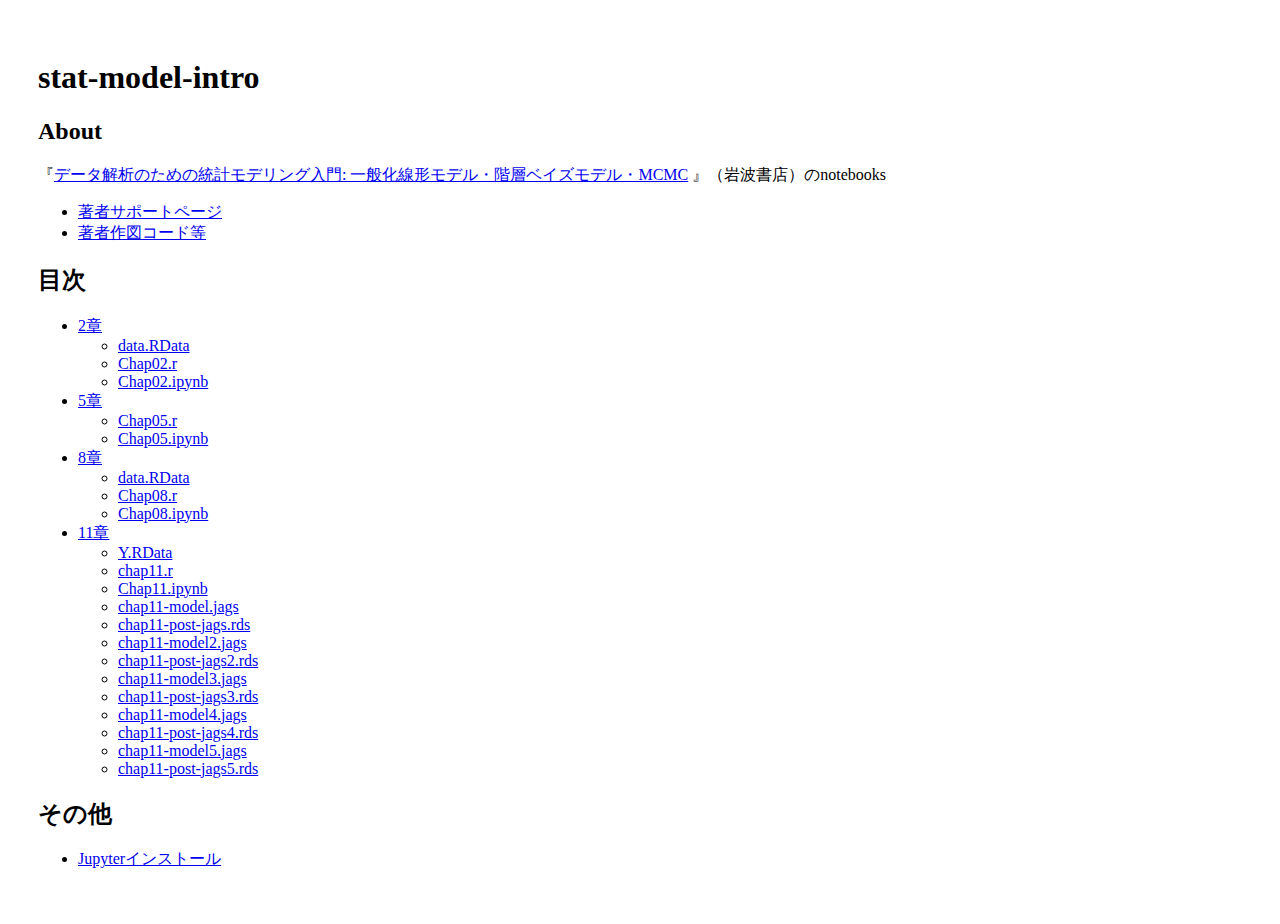
<file: docs/index.html>
<!DOCTYPE html>
<html>
<head>
  <meta charset="utf-8">
  <meta name="generator" content="pandoc">
  <meta name="viewport" content="width=device-width, initial-scale=1.0, user-scalable=yes">
  <title>stat-model-intro</title>
  <style type="text/css">code{white-space: pre;}</style>
  <link rel="stylesheet" href="stylesheet.css">
  <!--[if lt IE 9]>
    <script src="//cdnjs.cloudflare.com/ajax/libs/html5shiv/3.7.3/html5shiv-printshiv.min.js"></script>
  <![endif]-->
</head>
<body>
<header>
<h1 class="title">stat-model-intro</h1>
</header>
<h2 id="about">About</h2>
<p>『<a href="http://www.iwanami.co.jp/.BOOKS/00/X/0069730.html">データ解析のための統計モデリング入門: 一般化線形モデル・階層ベイズモデル・MCMC</a> 』（岩波書店）のnotebooks</p>
<ul>
<li><a href="http://hosho.ees.hokudai.ac.jp/~kubo/ce/IwanamiBook.html">著者サポートページ</a></li>
<li><a href="http://hosho.ees.hokudai.ac.jp/~kubo/stat/iwanamibook/fig/">著者作図コード等</a></li>
</ul>
<h2 id="目次">目次</h2>
<ul>
<li><a href="http://whatalnk.github.io/stat-model-intro/Chap02">2章</a>
<ul>
<li><a href="http://hosho.ees.hokudai.ac.jp/~kubo/stat/iwanamibook/fig/distribution/data.RData">data.RData</a></li>
<li><a href="https://raw.githubusercontent.com/whatalnk/stat-model-intro/master/Chap02.r">Chap02.r</a></li>
<li><a href="https://raw.githubusercontent.com/whatalnk/stat-model-intro/master/Chap02.ipynb">Chap02.ipynb</a></li>
</ul></li>
<li><a href="http://whatalnk.github.io/stat-model-intro/Chap05">5章</a>
<ul>
<li><a href="https://raw.githubusercontent.com/whatalnk/stat-model-intro/master/Chap05.r">Chap05.r</a></li>
<li><a href="https://raw.githubusercontent.com/whatalnk/stat-model-intro/master/Chap05.ipynb">Chap05.ipynb</a></li>
</ul></li>
<li><a href="http://whatalnk.github.io/stat-model-intro/Chap08">8章</a>
<ul>
<li><a href="http://hosho.ees.hokudai.ac.jp/~kubo/stat/iwanamibook/fig/mcmc/data.RData">data.RData</a></li>
<li><a href="https://raw.githubusercontent.com/whatalnk/stat-model-intro/master/Chap08.r">Chap08.r</a></li>
<li><a href="https://raw.githubusercontent.com/whatalnk/stat-model-intro/master/Chap08.ipynb">Chap08.ipynb</a></li>
</ul></li>
<li><a href="http://whatalnk.github.io/stat-model-intro/Chap11">11章</a>
<ul>
<li><a href="http://hosho.ees.hokudai.ac.jp/~kubo/stat/iwanamibook/fig/spatial/Y.RData">Y.RData</a></li>
<li><a href="https://raw.githubusercontent.com/whatalnk/stat-model-intro/master/chap11.r">chap11.r</a></li>
<li><a href="https://raw.githubusercontent.com/whatalnk/stat-model-intro/master/chap11.ipynb">Chap11.ipynb</a></li>
<li><a href="https://raw.githubusercontent.com/whatalnk/stat-model-intro/master/chap11-model.jags">chap11-model.jags</a></li>
<li><a href="https://raw.githubusercontent.com/whatalnk/stat-model-intro/master/chap11-post-jags.rds">chap11-post-jags.rds</a></li>
<li><a href="https://raw.githubusercontent.com/whatalnk/stat-model-intro/master/chap11-model2.jags">chap11-model2.jags</a></li>
<li><a href="https://raw.githubusercontent.com/whatalnk/stat-model-intro/master/chap11-post-jags2.rds">chap11-post-jags2.rds</a></li>
<li><a href="https://raw.githubusercontent.com/whatalnk/stat-model-intro/master/chap11-model3.jags">chap11-model3.jags</a></li>
<li><a href="https://raw.githubusercontent.com/whatalnk/stat-model-intro/master/chap11-post-jags3.rds">chap11-post-jags3.rds</a></li>
<li><a href="https://raw.githubusercontent.com/whatalnk/stat-model-intro/master/chap11-model4.jags">chap11-model4.jags</a></li>
<li><a href="https://raw.githubusercontent.com/whatalnk/stat-model-intro/master/chap11-post-jags4.rds">chap11-post-jags4.rds</a></li>
<li><a href="https://raw.githubusercontent.com/whatalnk/stat-model-intro/master/chap11-model5.jags">chap11-model5.jags</a></li>
<li><a href="https://raw.githubusercontent.com/whatalnk/stat-model-intro/master/chap11-post-jags5.rds">chap11-post-jags5.rds</a></li>
</ul></li>
</ul>
<h2 id="その他">その他</h2>
<ul>
<li><a href="whatalnk.github.io/stat-model-intro/install-jupyter">Jupyterインストール</a></li>
</ul>
</body>
</html>
</file>
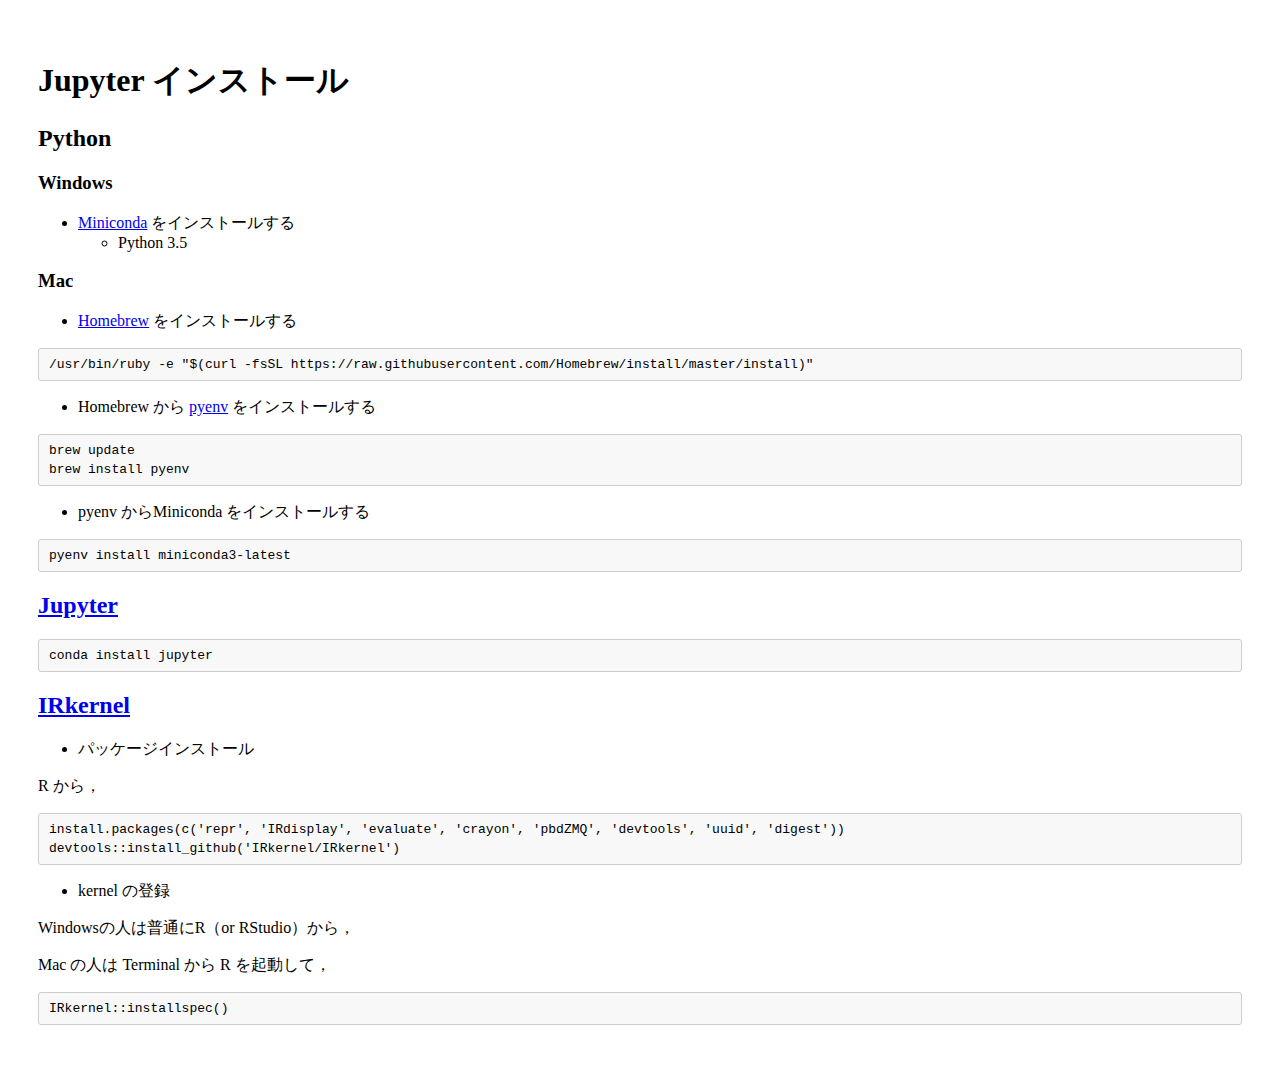
<file: docs/install-jupyter.html>
<!DOCTYPE html>
<html>
<head>
  <meta charset="utf-8">
  <meta name="generator" content="pandoc">
  <meta name="viewport" content="width=device-width, initial-scale=1.0, user-scalable=yes">
  <title>Jupyter インストール</title>
  <style type="text/css">code{white-space: pre;}</style>
  <link rel="stylesheet" href="stylesheet.css">
  <!--[if lt IE 9]>
    <script src="//cdnjs.cloudflare.com/ajax/libs/html5shiv/3.7.3/html5shiv-printshiv.min.js"></script>
  <![endif]-->
</head>
<body>
<header>
<h1 class="title">Jupyter インストール</h1>
</header>
<h2 id="python">Python</h2>
<h3 id="windows">Windows</h3>
<ul>
<li><a href="http://conda.pydata.org/miniconda.html">Miniconda</a> をインストールする
<ul>
<li>Python 3.5</li>
</ul></li>
</ul>
<h3 id="mac">Mac</h3>
<ul>
<li><a href="http://brew.sh/">Homebrew</a> をインストールする</li>
</ul>
<pre><code>/usr/bin/ruby -e &quot;$(curl -fsSL https://raw.githubusercontent.com/Homebrew/install/master/install)&quot;</code></pre>
<ul>
<li>Homebrew から <a href="https://github.com/yyuu/pyenv">pyenv</a> をインストールする</li>
</ul>
<pre><code>brew update
brew install pyenv</code></pre>
<ul>
<li>pyenv からMiniconda をインストールする</li>
</ul>
<pre><code>pyenv install miniconda3-latest</code></pre>
<h2 id="jupyter"><a href="http://jupyter.org/">Jupyter</a></h2>
<pre><code>conda install jupyter</code></pre>
<h2 id="irkernel"><a href="https://irkernel.github.io/">IRkernel</a></h2>
<ul>
<li>パッケージインストール</li>
</ul>
<p>R から，</p>
<pre><code>install.packages(c(&#39;repr&#39;, &#39;IRdisplay&#39;, &#39;evaluate&#39;, &#39;crayon&#39;, &#39;pbdZMQ&#39;, &#39;devtools&#39;, &#39;uuid&#39;, &#39;digest&#39;))
devtools::install_github(&#39;IRkernel/IRkernel&#39;)</code></pre>
<ul>
<li>kernel の登録</li>
</ul>
<p>Windowsの人は普通にR（or RStudio）から，</p>
<p>Mac の人は Terminal から R を起動して，</p>
<pre><code>IRkernel::installspec()</code></pre>
</body>
</html>
</file>
<file: docs/stylesheet.css>
/*https://gist.github.com/andyferra/2554919*/
body {
  padding: 30px;
}

code, tt {
  margin: 0 2px;
  padding: 0 5px;
  white-space: nowrap;
  border: 1px solid #eaeaea;
  background-color: #f8f8f8;
  border-radius: 3px; }

pre code {
  margin: 0;
  padding: 0;
  white-space: pre;
  border: none;
  background: transparent; }

pre {
  background-color: #f8f8f8;
  border: 1px solid #cccccc;
  font-size: 13px;
  line-height: 19px;
  overflow: auto;
  padding: 6px 10px;
  border-radius: 3px; }
pre code, pre tt {
  background-color: transparent;
  border: none; }
</file>
